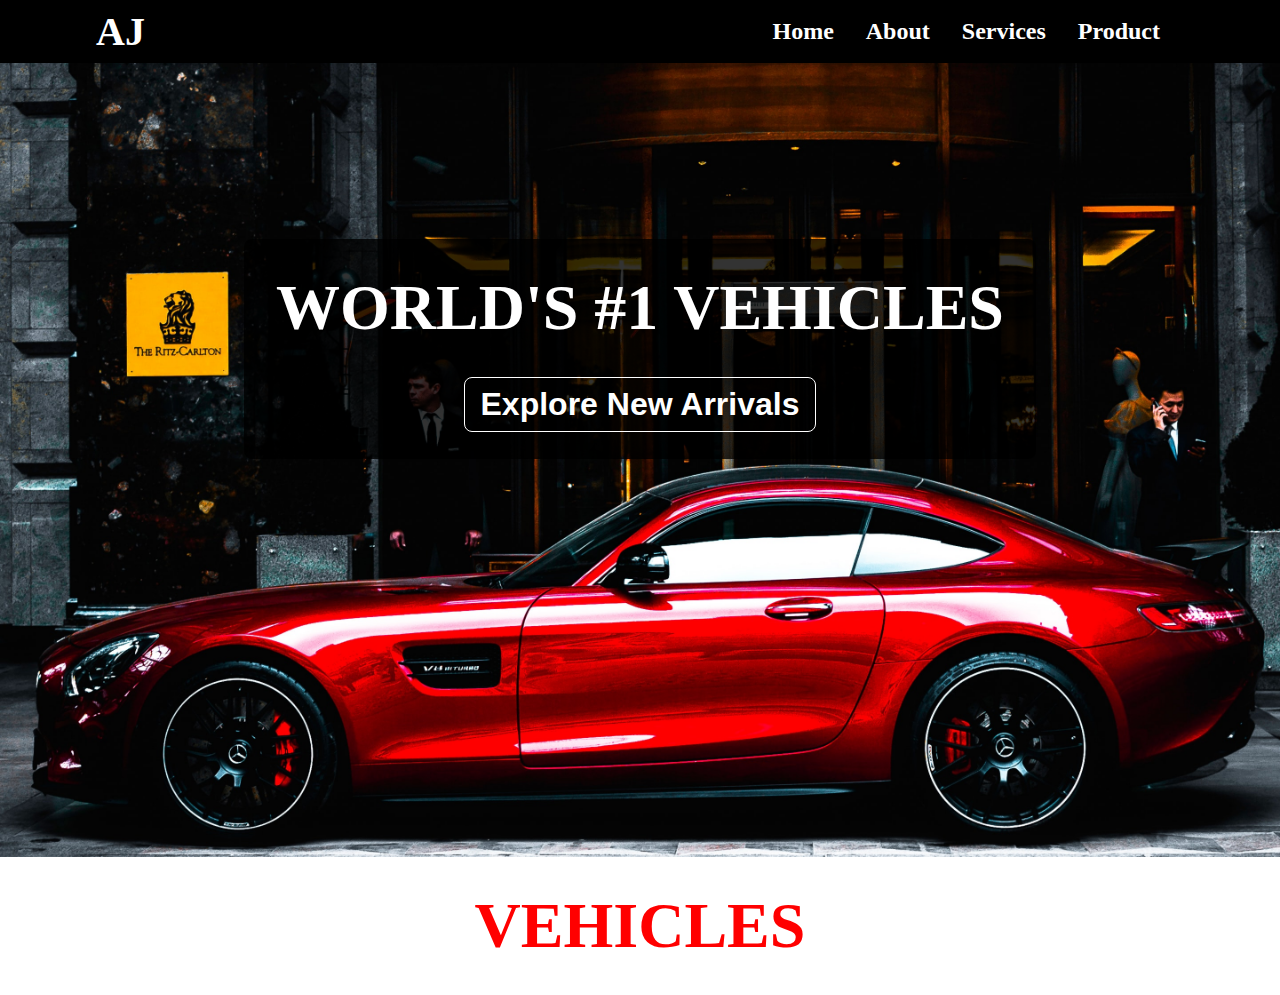
<file: index.html>
<!DOCTYPE html>
<html lang="en">
  <head>
    <meta charset="UTF-8" />
    <meta http-equiv="X-UA-Compatible" content="IE=edge" />
    <meta name="viewport" content="width=device-width, initial-scale=1.0" />
    <link rel="stylesheet" href="style.css" />
    <title>Practice</title>
  </head>
  <body>
    <nav>
      <div class="logo">
        <a href="#">AJ</a>
      </div>
      <ul>
        <li><a href="./index.html">Home</a></li>
        <li><a href="./about.html">About</a></li>
        <li><a href="./services.html">Services</a></li>
        <li><a href="./product.html">Product</a></li>
      </ul>
    </nav>
    <main>
      <div class="text">
        <h1>WORLD'S #1 VEHICLES</h1>
        <button>Explore New Arrivals</button> 
      </div>
    </main>
    <div class="content">
      <h1>VEHICLES</h1>
    </div>
  </body>
</html>
</file>
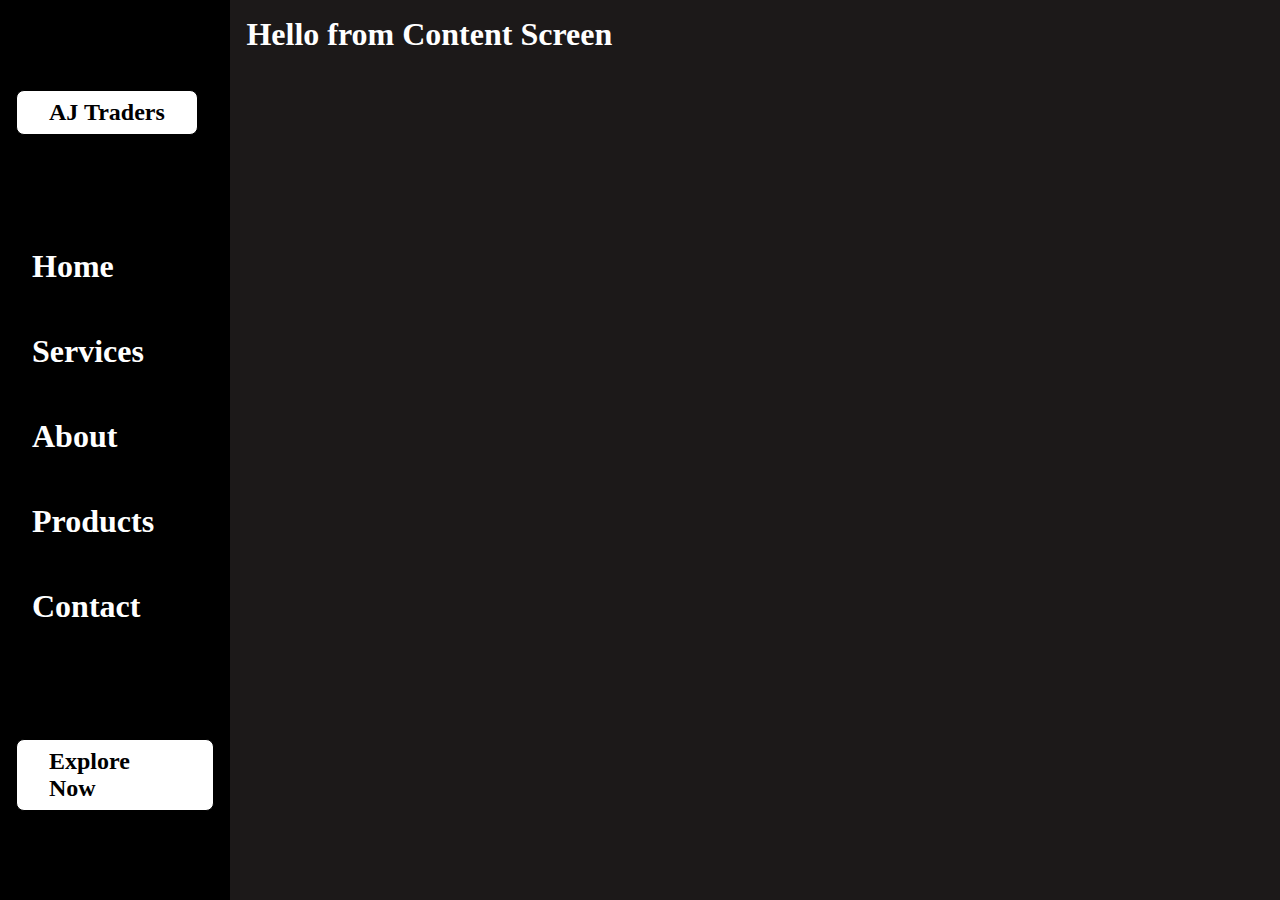
<file: Sidebar.html>
<!DOCTYPE html>
<html lang="en">
  <head>
    <meta charset="UTF-8" />
    <meta http-equiv="X-UA-Compatible" content="IE=edge" />
    <meta name="viewport" content="width=device-width, initial-scale=1.0" />
    <title>Sidebar</title>
    <link rel="stylesheet" href="side.css" />
  </head>
  <body>
    <div class="container">
      <nav class="side-bar">
        <div class="logo">
          <h1>AJ Traders</h1>
        </div>
        <ul>
          <li><a href="#">Home</a></li>
          <li><a href="#">Services</a></li>
          <li><a href="#">About</a></li>
          <li><a href="#">Products</a></li>
          <li><a href="#">Contact</a></li>
        </ul>
        <div class="button">
          <h1>Explore Now </h1>
        </div>
      </nav>
      <div class="content-screen">
        <h1>Hello from Content Screen</h1>
      </div>
    </div>
  </body>
</html>
</file>
<file: style.css>
*{
  padding: 0;
  margin: 0;
  box-sizing: border-box;
}
nav {
  background-color: black;
  color: white;
  display: flex;
  justify-content: space-between;
  align-items: center;
  font-weight: bold;
  padding: 0.5rem 6rem;
}
.logo {
  font-size: 2.5rem;
}
ul {
  display: flex;
}
ul li {
  list-style-type: none;
  margin-right: 1rem;
  font-size: 1.5rem;
  padding: 0.5rem;
}
a{
  color: white;
  text-decoration: none;
}

li:hover {
  cursor: pointer;
}
li:hover  a {
  color:darkgray;
}

main {
  background-image: url('./img-5.jpg');
  background-position: 100% 100%;
  background-size: cover;
  height: 88.2vh;
  display: flex;
  justify-content: center;
  padding-top: 11rem;
}
main h1 {
  font-size: 4rem;
  color: white;
}
.text {
  display: flex;
  flex-direction: column;
  align-items: center;
  border-radius: 8px;
  padding: 2rem;
  height: 220px;
  background-color: rgba(0, 0, 0,0.8);
}
.text button {
  font-size: 2rem;
  font-weight: bold;
  margin-top: 2rem;
  padding: 0.5rem 1rem;
  color: red;
  background-color:transparent;
  color: white;
  border : 1px solid white;
  border-radius: 8px;
 
}
button:hover 
{
  cursor: pointer;
 background-color: black;
 color:white;
 border: none;
 /* border : 2px solid black; */
}

.content {
  margin: 2rem 0;
  text-align: center;
  font-size: 2rem;
}
.content h1 {
  color: red;
}
</file>
<file: side.css>
*{
  padding: 0;
  margin: 0;
  box-sizing: border-box;
}

.container {
  display: flex;
}
.side-bar {
  padding: 1rem;
  width: 18%;
  height: 100vh;
  background-color: black;
  color: white;
  display: flex;
  flex-direction: column;
  justify-content: space-evenly;
}
.side-bar h1 {
  border-radius: 8px;
  display: inline-block;
  padding: 0.5rem 2rem;
  background-color: white;
  border: 1px solid rgb(0, 0, 0);
  color: black;
  font-size: 1.5rem;

}
.side-bar h1:hover{
  cursor: pointer;
}
.side-bar ul li {
    list-style-type: none;
    padding: 0.5rem 1rem;
    margin: 2rem 0;
}
.side-bar a {
  color: white;
  text-decoration: none;
  font-size: 2rem;
  font-weight: bold;
}
.side-bar a:hover {
  color: darkgray;
}
.content-screen {
  flex: 1;
  background-color: rgb(28, 25, 25);
  color: white;
 padding: 1rem;
}
</file>
